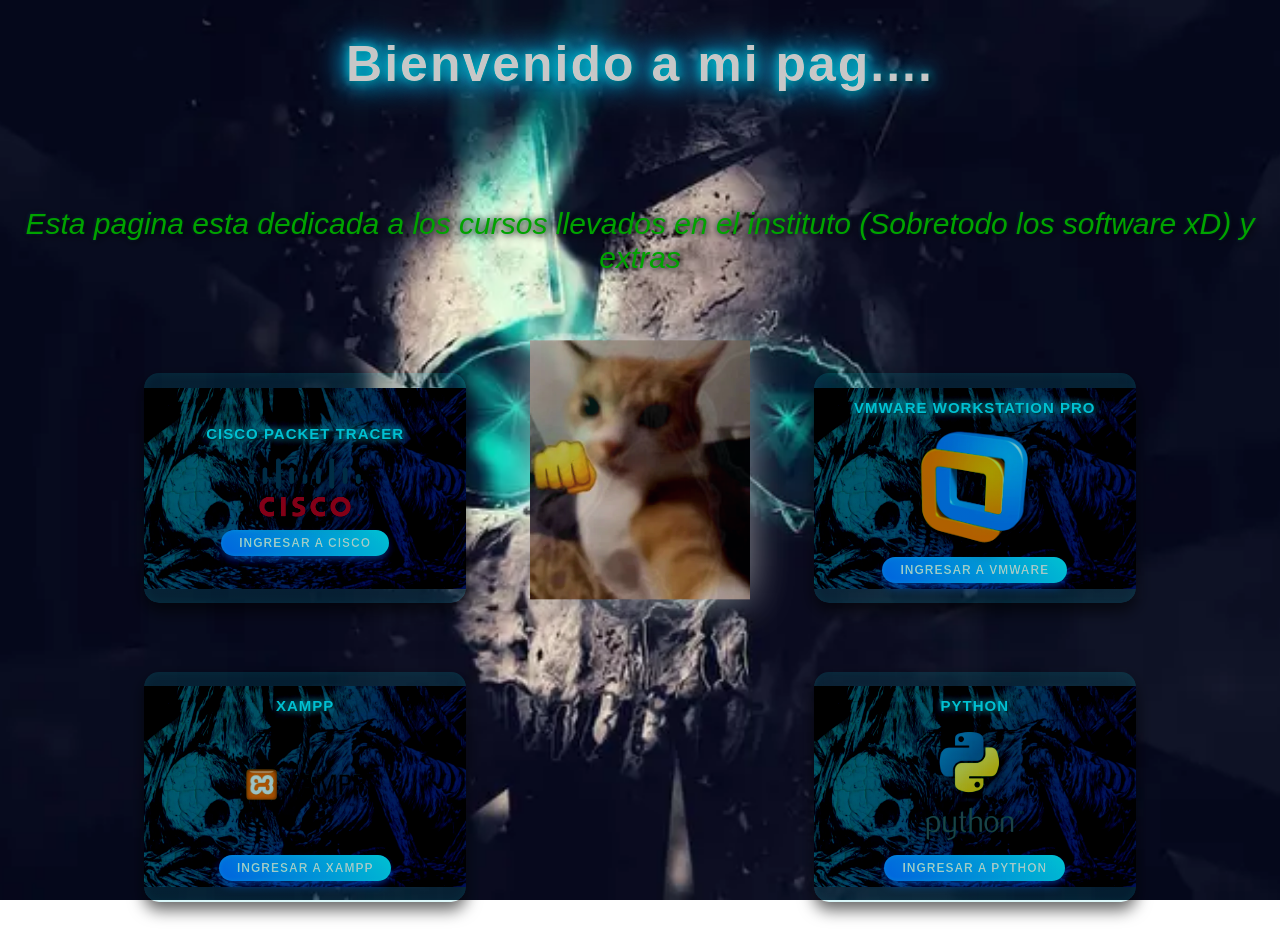
<file: index.html>
<!DOCTYPE html>
<html lang="es">
<head>
  <script async src="https://www.googletagmanager.com/gtag/js?id=G-1HJZ3S5678"></script>
  <script>
    window.dataLayer = window.dataLayer || [];
    function gtag(){dataLayer.push(arguments);}
    gtag('js', new Date());

    gtag('config', 'G-1HJZ3S5678');
  </script>

  <title>Pagina02</title>
  <link rel="icon" href="./imagenes/index/image01.webp" >
  <link rel="shorcut icon" href="./imagenes/index/image01.webp"> 
  <link rel="stylesheet" href="css/pag0.css">
</head>
<body>
  <h1>Bienvenido a mi pag....</h1>
  <p>Esta pagina esta dedicada a los cursos llevados en el instituto (Sobretodo los software xD) y extras</p>
  
  <div id="div1">
    <ul>
      <li>
        <h2>CISCO PACKET TRACER</h2>
        <img src="./imagenes/index/cisco.webp" id="cisco">
        <a href="Paginas/p_cisco.html" target="_self">Ingresar a Cisco</a>
      </li>
    </ul>  
  </div>
  
  <div id="div2">
    <ul>
      <li>  
        <h2>VMWARE WORKSTATION PRO</h2>
        <img src="./imagenes/index/vmware.webp">
        <a href="./Paginas/p_winserver.html" target="_self">Ingresar a Vmware</a>
      </li>
    </ul>  
  </div>
  
  <div id="div3">
    <ul>  
      <li>  
        <h2>XAMPP</h2>
        <img src="./imagenes/index/xampp.webp">
        <a href="./Paginas/p_xampp.html" target="_self">Ingresar a Xampp</a>
      </li>
    </ul>
  </div>
    
  <div id="div4">
    <ul>  
      <li>
        <h2>PYTHON</h2>
        <img src="./imagenes/index/python.webp">
        <a href="./Paginas/p_python.html" target="_self">Ingresar a Python</a>
      </li>
    </ul>
  </div>
  <img src="./imagenes/index/fondo.webp" id="pansy">


</body>
</html>
</file>
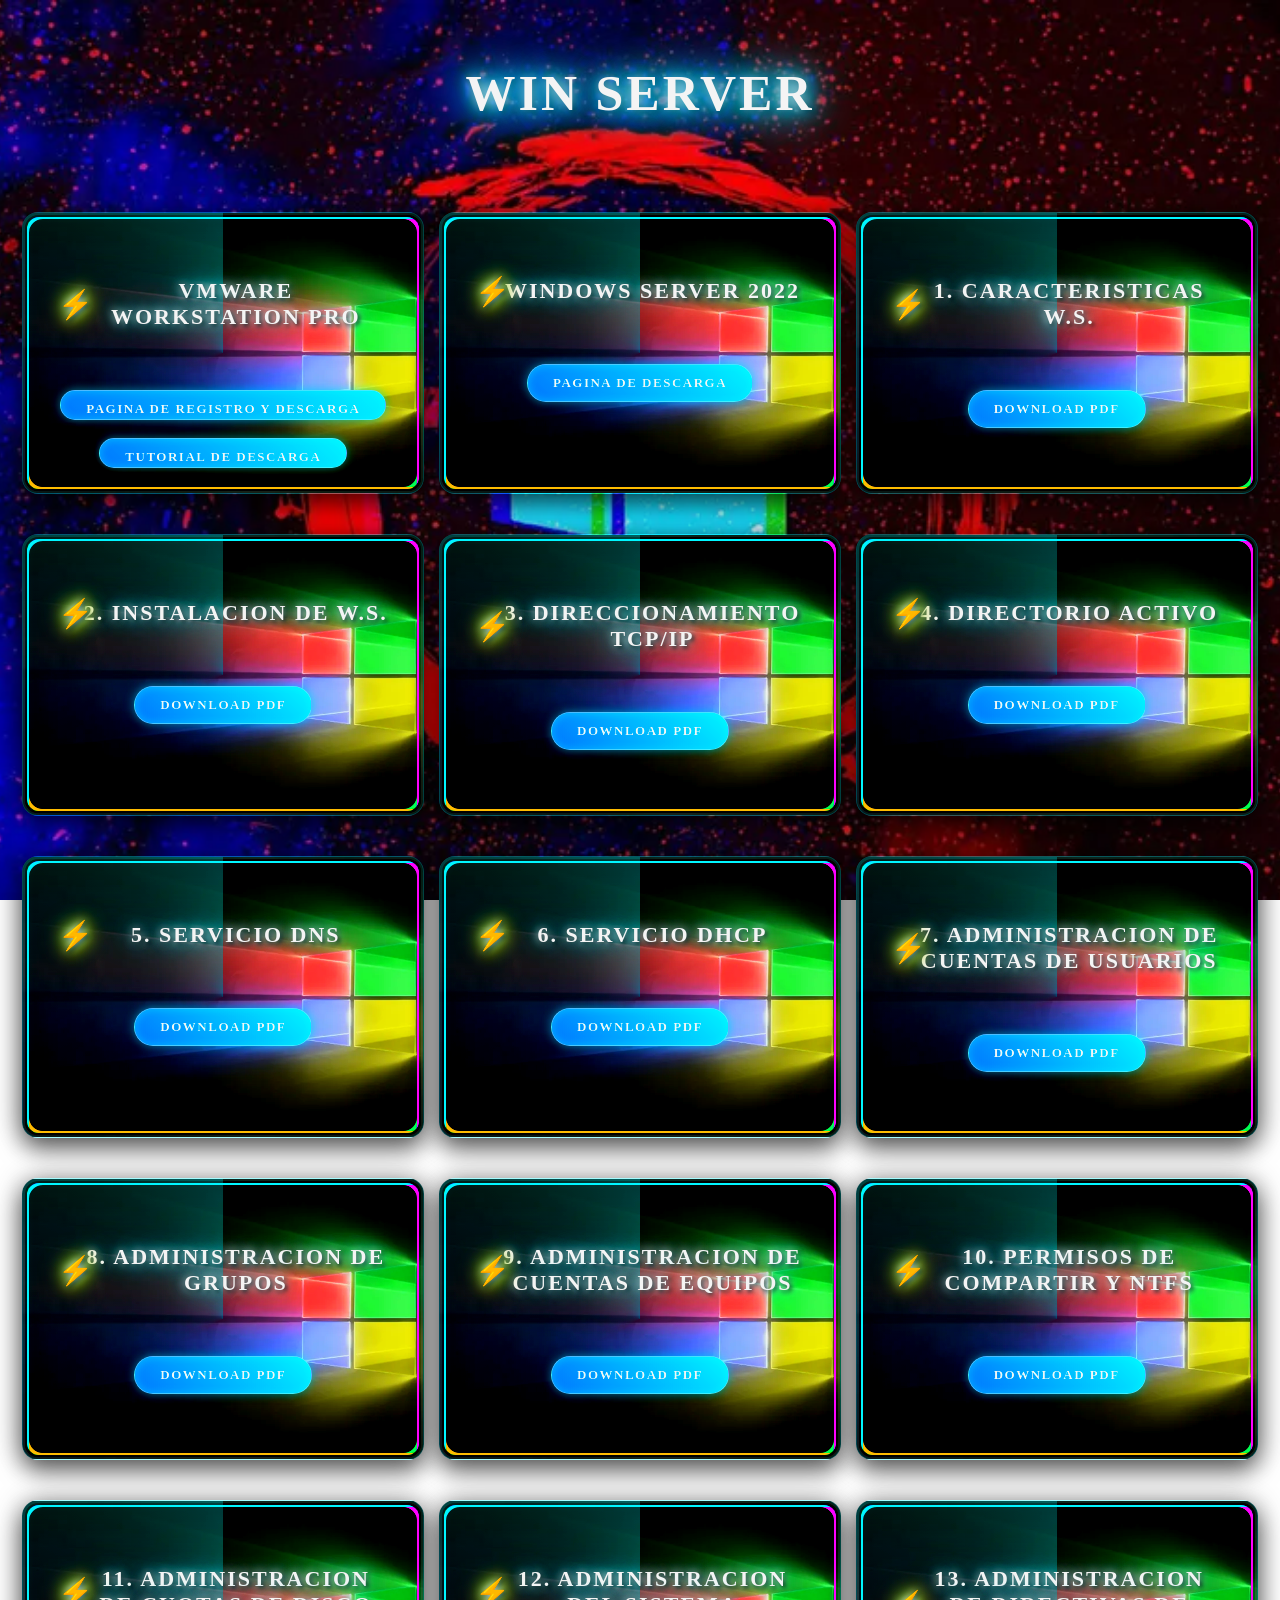
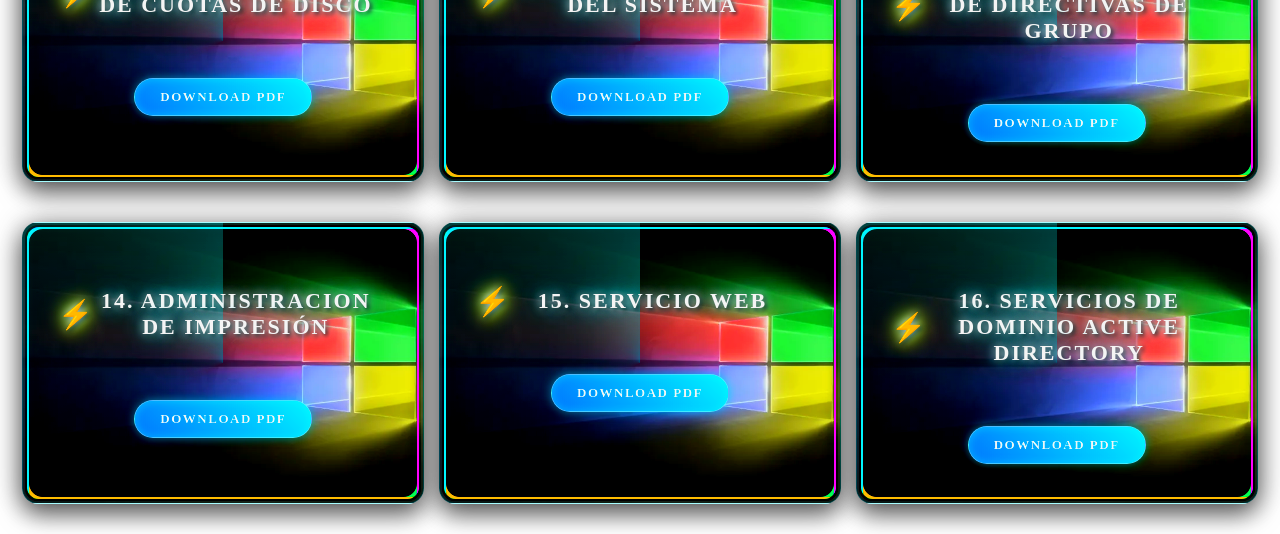
<file: Paginas/p_winserver.html>
<!DOCTYPE html>
<html lang="es">
<head>
  <script async src="https://www.googletagmanager.com/gtag/js?id=G-1HJZ3S5678"></script>
  <script>
    window.dataLayer = window.dataLayer || [];
    function gtag(){dataLayer.push(arguments);}
    gtag('js', new Date());
    gtag('config', 'G-1HJZ3S5678');
  </script>
  <title>win server interface</title>
  <link rel="icon" href="../imagenes/winserver/icono.webp">
  <link rel="stylesheet" href="../css/c_winserver.css">
</head>
<body>
  <h1>Win Server </h1>
  
  <div id="div1">
    <h2>Vmware Workstation Pro</h2>
    <a href="https://www.vmware.com/" target="_blank">Pagina de registro y descarga</a>
    <br>
    <a href="https://www.youtube.com/watch?v=Ry7elcmogPo" target="_blank">Tutorial de descarga</a>
  </div>

  <div id="div2">
    <h2>Windows Server 2022</h2>
    <a href="https://www.microsoft.com/es-es/evalcenter/download-windows-server-2022" target="_blank"> Pagina de Descarga</a>
  </div>

  <div id="div3">
    <h2>1. Caracteristicas W.S.</h2>
    <a href="../achivos_pdf/win_server_nro_1.pdf" download>Download PDF</a>
  </div>

  <div id="div1">
    <h2>2. Instalacion de W.S.</h2>
    <a href="../achivos_pdf/win_server_nro_2.pdf" download>Download PDF</a>
  </div>

  <div id="div2">
    <h2>3. Direccionamiento TCP/IP</h2>
    <a href="../achivos_pdf/win_server_nro_3.pdf" download>Download PDF</a>
  </div>

  <div id="div3">
    <h2>4. Directorio Activo</h2>
    <a href="../achivos_pdf/win_server_nro_4.pdf" download>Download PDF</a>
  </div>
  
  <div id="div1">
    <h2>5. Servicio DNS</h2>
    <a>Download PDF</a>
  </div>
  
  <div id="div2">
    <h2>6. Servicio DHCP</h2>
    <a>Download PDF</a>
  </div>

  <div id="div3">
    <h2>7. Administracion de Cuentas de Usuarios</h2>
    <a>Download PDF</a>
  </div>

  <div id="div1">
    <h2>8. Administracion de Grupos</h2>
    <a>Download PDF</a>
  </div>

  <div id="div2">
    <h2>9. Administracion de Cuentas de Equipos</h2>
    <a>Download PDF</a>
  </div>

  <div id="div3">
    <h2>10. Permisos de Compartir y NTFS</h2>
    <a>Download PDF</a>
  </div>

  <div id="div1">
    <h2>11. Administracion de Cuotas de Disco</h2>
    <a>Download PDF</a>
  </div>

  <div id="div2">
    <h2>12. Administracion del Sistema</h2>
    <a>Download PDF</a>
  </div>

  <div id="div3">
    <h2>13. Administracion de Directivas de Grupo</h2>
    <a>Download PDF</a>
  </div>

  <div id="div1">
    <h2>14. Administracion de Impresión</h2>
    <a>Download PDF</a>
  </div>

  <div id="div2">
    <h2>15. Servicio Web</h2>
    <a>Download PDF</a>
  </div>

  <div id="div3">
    <h2>16. Servicios de Dominio Active Directory</h2>
    <a>Download PDF</a>
  </div>
</body>
</html>
</file>
<file: css/pag0.css>
/* ==========================================
   🌟 ESTILOS GENERALES Y FONDO (LISTO PARA CALAVERA)
========================================== */
body{
    background-image: url(../imagenes/index/fondo.png); /* 📌 AQUÍ PONES TU IMAGEN DE CALAVERA */
    background-attachment: fixed;
    background-repeat: no-repeat;
    background-size: cover;
    background-position: center;
    
    /* 🎨 FILTROS MEJORADOS PARA FONDO OSCURO: Hace que la calavera se vea épica */
    filter: brightness(0.7) contrast(1.4) saturate(1.2); /* Más oscuridad y contraste */

    margin: 0;
    padding: 20px;
    font-family: 'Arial', sans-serif;

    display: flex;
    flex-wrap: wrap;
    justify-content: space-between;
    align-items: flex-start;
    gap: 50px 0;
    min-height: 100vh;
    overflow-x: hidden;
}

/* ==========================================
   ✨ TÍTULOS Y TEXTO PRINCIPAL (MÁS BRILLO)
========================================== */
h1 {
    text-align: center;
    color: #ffffff;
    font-size: 50px;
    letter-spacing: 2px;
    /* ✨ BRILLO MÁS FUERTE PARA QUE CORTE EL OSCURO */
    text-shadow: 0 0 10px #00f0ff, 
                 0 0 20px #00f0ff, 
                 0 0 30px #0088ff, 
                 0 0 40px #00ffff,
                 2px 2px 4px rgba(0,0,0,1);
    width: 100%;
    margin: 15px 0;
    animation: latido 2.5s infinite ease-in-out;
}

p {
    text-align: center;
    color: rgb(48, 209, 12);
    font-size: 30px;
    width: 100%;
    margin-bottom: 30px;
    text-shadow: 1px 1px 8px rgba(0,0,0,1), 0 0 5px rgba(0, 240, 255, 0.5);
    font-style: italic;
}

@keyframes latido {
    0%, 100% { transform: scale(1); }
    50% { transform: scale(1.05); }
}

/* ==========================================
   📦 ESTILOS DE LAS CAJAS
========================================== */
#div1, #div2, #div3, #div4 {
    background-image: url(../imagenes/index/divs.png);
    background-repeat: no-repeat;
    background-size: contain;
    background-position: center;
    
    width: 26%;
    height: 230px;
    padding: 20px;
    box-sizing: border-box;
    border-radius: 15px;
    
    transition: all 0.4s cubic-bezier(0.175, 0.885, 0.32, 1.275);
    cursor: pointer;
    position: relative;
    overflow: hidden;
    
    /* 🌑 SOMBRA MÁS MARCADA PARA DESTACAR SOBRE LA CALAVERA */
    box-shadow: 0 8px 16px rgba(0, 0, 0, 0.6), 
                inset 0 0 10px rgba(0, 255, 255, 0.08);
}

#div1, #div3 { clear: left; margin-left: 10%; }
#div2, #div4 { clear: right; margin-right: 10%; }

#div1::after, #div2::after, #div3::after, #div4::after {
    content: '';
    position: absolute;
    top: -100%;
    left: -100%;
    width: 300%;
    height: 300%;
    background: linear-gradient(
        to right bottom,
        rgba(255, 255, 255, 0) 0%,
        rgba(0, 240, 255, 0.15) 50%, /* Más visible */
        rgba(255, 255, 255, 0) 100%
    );
    transform: rotate(25deg);
    transition: all 0.6s ease;
}

/* 🎇 HOVER BRUTAL */
#div1:hover, #div2:hover, #div3:hover, #div4:hover {
    transform: translateY(-12px) scale(1.07);
    /* ✨ BRILLO AZUL ELÉCTRICO FUERTE */
    box-shadow: 0 20px 30px rgba(0, 0, 0, 0.6), 
                0 0 30px rgba(0, 240, 255, 0.9), 
                0 0 60px rgba(0, 136, 255, 0.6),
                0 0 90px rgba(0, 255, 255, 0.2),
                inset 0 0 15px rgba(255, 255, 255, 0.2);
    filter: brightness(1.5) saturate(2);
}
#div1:hover::after, #div2:hover::after, #div3:hover::after, #div4:hover::after { top: 100%; left: 100%; }

/* ==========================================
   🖼️ IMÁGENES / LOGOS
========================================== */
#div1 img, #div2 img, #div3 img, #div4 img {
    width: 120px;
    height: auto;
    display: block;
    margin: 12px auto;
    transition: all 0.4s ease;
    filter: drop-shadow(0 4px 8px rgba(0, 0, 0, 0.8)); /* Sombra negra fuerte */
}

#div1:hover img, #div2:hover img, #div3:hover img, #div4:hover img {
    transform: scale(1.3) rotate(8deg);
    filter: drop-shadow(0 0 10px #ffffff) 
            drop-shadow(0 0 25px #00f0ff) 
            drop-shadow(0 0 40px #0088ff) 
            brightness(1.8);
}

/* ==========================================
   📝 TEXTOS Y ENLACES
========================================== */
ul {
    list-style: none;
    padding: 0;
    margin: 0;
    height: 100%;
    display: flex;
    flex-direction: column;
    justify-content: center;
    align-items: center;
    text-align: center;
    gap: 10px;
}

h2 {
    font-size: 15px;
    margin: 0;
    font-weight: bold;
    text-transform: uppercase;
    letter-spacing: 1px;
    color: #00f0ff;
    text-shadow: 0 0 8px rgba(0, 240, 255, 1), 0 0 15px rgba(0, 240, 255, 0.7), 1px 1px 2px rgba(0,0,0,1);
    transition: all 0.3s ease;
}

#div1:hover h2, #div2:hover h2, #div3:hover h2, #div4:hover h2 {
    color: #ffcc00;
    text-shadow: 0 0 12px rgba(255, 204, 0, 1), 0 0 25px rgba(255, 136, 0, 0.9);
    transform: scale(1.1);
}

a {
    color: #ffffff;
    text-decoration: none;
    font-weight: bold;
    font-size: 12px;
    text-transform: uppercase;
    letter-spacing: 1px;
    padding: 6px 18px;
    border-radius: 20px;
    background: linear-gradient(45deg, #0088ff, #00f0ff);
    border: none;
    transition: all 0.3s ease;
    box-shadow: 0 4px 10px rgba(0, 136, 255, 0.6), inset 0 0 5px rgba(255,255,255,0.3);
}

a:hover {
    transform: scale(1.15) translateY(-3px);
    background: linear-gradient(45deg, #ff0080, #ffcc00);
    box-shadow: 0 6px 15px rgba(255, 0, 128, 0.7), 
                0 0 20px rgba(255, 204, 0, 0.7);
    color: #fff;
}

/* ==========================================
   💖 IMAGEN PANSY (LA REINA DEL CENTRO)
   💥 AHORA BRILLA CONTRA LA CALAVERA
========================================== */
#pansy {
    position: fixed; 
    left: 50%;
    top: 50%;
    transform: translate(-50%, -50%); 
    width: 220px;
    height: auto;
    z-index: 10; 
    opacity: 0.9; /* Más visible */
    pointer-events: none;
    transition: all 0.5s ease;
    filter: drop-shadow(0 0 20px rgba(255, 255, 255, 0.8));
    
    /* 💓 ANIMACIÓN: Flota y cambia colores entre AZUL - ROSA - BLANCO */
    animation: flotar 4s infinite alternate ease-in-out, 
               brillarColores 6s infinite ease-in-out;
}

@keyframes flotar {
    0% { transform: translate(-50%, -50%) translateY(-10px) rotate(-1deg); }
    100% { transform: translate(-50%, -50%) translateY(10px) rotate(1deg); }
}

@keyframes brillarColores {
    0% { filter: drop-shadow(0 0 20px #ffffff) drop-shadow(0 0 40px #00f0ff); }
    33% { filter: drop-shadow(0 0 20px #ffffff) drop-shadow(0 0 40px #ff00ff); }
    66% { filter: drop-shadow(0 0 20px #ffffff) drop-shadow(0 0 40px #ffcc00); }
    100% { filter: drop-shadow(0 0 20px #ffffff) drop-shadow(0 0 40px #00f0ff); }
}

body:hover #pansy {
    width: 240px;
    filter: drop-shadow(0 0 30px #ffffff) 
            drop-shadow(0 0 60px #ff00ff) 
            drop-shadow(0 0 90px #00f0ff) 
            brightness(1.3);
}

#div1, #div2, #div3, #div4 { position: relative; z-index: 5; }
</file>
<file: css/c_winserver.css>
/* --- TU FONDO Y ESTRUCTURA --- */
body{
    background-image: url(../imagenes/winserver/fondo.png);
    background-size: cover;
    background-repeat: no-repeat;
    background-position: center;
    background-attachment: fixed;
    filter: brightness(0.85) contrast(1.3) saturate(1.4);
    margin: 0;
    padding: 30px;
    box-sizing: border-box;
    display: grid;
    grid-template-columns: repeat(3, 1fr);
    gap: 40px 30px; 
    justify-items: center;
    min-height: 100vh;
    position: relative;
    overflow-x: hidden;
}

h1 {
    grid-column: 1 / -1; 
    text-align: center;
    font-size: 50px;
    color: #ffffff;
    margin-bottom: 50px;
    font-weight: bold;
    letter-spacing: 3px;
    text-transform: uppercase;
    text-shadow: 0 0 15px #ffffff, 
                 0 0 30px #00f0ff, 
                 0 0 45px #0088ff, 
                 0 0 60px #00ffff,
                 3px 3px 5px rgba(0,0,0,0.8);
    animation: latido 3s infinite ease-in-out;
}

@keyframes latido {
    0%, 100% { transform: scale(1); }
    50% { transform: scale(1.04); }
}

/* ==========================================
   📦 TUS CAJAS: IMAGEN 100% VISIBLE Y CLARA
========================================== */
#div1, #div2, #div3 {
    /* TU IMAGEN AL FRENTE, SIN NADA QUE LA TAPE NI OSCUREZCA */
    background-image: url(../imagenes/winserver/div.webp);
    background-size: cover;
    background-repeat: no-repeat;
    background-position: center;
    
    width: 100%;          
    max-width: 360px;     
    height: 230px; 
    position: relative;
    border-radius: 16px;
    
    box-shadow: 
        0 10px 25px rgba(0, 0, 0, 0.6), 
        inset 0 0 0 2px rgba(255, 255, 255, 0.15),
        inset 0 0 15px rgba(0, 240, 255, 0.1),
        0 0 30px rgba(0, 0, 0, 0.3);
    
    display: flex;
    flex-direction: column;
    justify-content: flex-start;
    align-items: center;
    padding: 25px 20px;
    overflow: hidden;
    transition: all 0.5s cubic-bezier(0.175, 0.885, 0.32, 1.275);
    border: 1px solid rgba(0, 240, 255, 0.35);
}

/* BRILLO GIRATORIO (ES TRANSPARENTE, SOLO ILUMINA) */
#div1::before, #div2::before, #div3::before {
    content: '';
    position: absolute;
    top: -50%;
    left: -50%;
    width: 200%;
    height: 200%;
    background: conic-gradient(
        transparent, 
        transparent, 
        transparent, 
        rgba(0, 240, 255, 0.4)
    );
    animation: girar 4s linear infinite;
    z-index: 1;
    opacity: 0.7;
}

@keyframes girar {
    0% { transform: rotate(0deg); }
    100% { transform: rotate(360deg); }
}

/* MARCO DECORATIVO: SOLO LÍNEAS, FONDO TRANSPARENTE */
#div1::after, #div2::after, #div3::after {
    content: '';
    position: absolute;
    inset: 4px;
    border-radius: 12px;
    background: transparent;
    z-index: 2;
    box-shadow: 
        inset 4px 4px 0 -2px #00f0ff,
        inset -4px 4px 0 -2px #ff00ff,
        inset 4px -4px 0 -2px #ffcc00,
        inset -4px -4px 0 -2px #00ff88;
    transition: all 0.3s ease;
}

/* ==========================================
   🎇 HOVER: EFECTOS SIN TAPAR NADA
========================================== */
#div1:hover, #div2:hover, #div3:hover {
    transform: translateY(-15px) scale(1.08) rotateX(3deg);
    box-shadow: 
        0 25px 40px rgba(0, 0, 0, 0.7), 
        inset 0 0 0 2px rgba(255, 255, 255, 0.3),
        inset 0 0 30px rgba(0, 240, 255, 0.2),
        0 0 50px rgba(0, 240, 255, 0.5),
        0 0 100px rgba(255, 0, 255, 0.35);
    filter: brightness(1.6) saturate(2.2);
}

#div1:hover::before, #div2:hover::before, #div3:hover::before {
    animation-duration: 1s; 
}

#div1:hover::after, #div2:hover::after, #div3:hover::after {
    box-shadow: 
        inset 4px 4px 0 -1px #00f0ff,
        inset -4px 4px 0 -1px #ff00ff,
        inset 4px -4px 0 -1px #ffcc00,
        inset -4px -4px 0 -1px #00ff88,
        0 0 20px rgba(0, 240, 255, 0.2) inset;
}

/* ==========================================
   ✨ TEXTO: ✅ AHORA MÁS GRANDE Y LEGIBLE
========================================== */
h2 {
    position: relative;
    /* 🔴 AQUÍ LO CAMBIÉ: ANTES ERA 17px, AHORA ES 22px */
    font-size: 22px; 
    margin: 40px 0 60px 0; 
    font-weight: 900;
    text-transform: uppercase;
    letter-spacing: 2px;
    color: #ffffff; 
    text-shadow: 0 0 10px rgba(255, 255, 255, 1), 
                 0 0 20px rgba(0, 240, 255, 0.9),
                 2px 2px 4px rgba(0,0,0,0.95);
    transition: all 0.4s ease;
    text-align: center;
    width: 85%;
    z-index: 3;
    padding-left: 25px;
}

/* ÍCONOS */
h2::before {
    content: '⚡';
    position: absolute;
    left: 0;
    top: 50%;
    transform: translateY(-50%);
    /* TAMBIÉN AGRANDÉ UN POCO EL ÍCONO PARA QUE HAGA JUEGO */
    font-size: 28px; 
    color: #ffcc00;
    filter: drop-shadow(0 0 8px #ffcc00);
    transition: all 0.4s ease;
}

#div1:nth-child(3n+1) h2::before { content: '🛠️'; color: #00f0ff; filter: drop-shadow(0 0 8px #00f0ff); }
#div2:nth-child(3n+2) h2::before { content: '🌐'; color: #00ff88; filter: drop-shadow(0 0 8px #00ff88); }
#div3:nth-child(3n+3) h2::before { content: '👤'; color: #ff00ff; filter: drop-shadow(0 0 8px #ff00ff); }

#div1:hover h2, #div2:hover h2, #div3:hover h2 {
    transform: scale(1.15);
    letter-spacing: 3px;
    color: #ffcc00;
    text-shadow: 0 0 15px #ffcc00, 0 0 30px #ff8800;
}

#div1:hover h2::before, #div2:hover h2::before, #div3:hover h2::before {
    transform: translateY(-50%) scale(1.3) rotate(15deg);
}

/* ==========================================
   🔗 ENLACE / BOTÓN
========================================== */
a {
    position: relative;
    z-index: 3;
    color: #ffffff;
    text-decoration: none;
    font-weight: bold;
    font-size: 13px;
    text-transform: uppercase;
    letter-spacing: 1.5px;
    padding: 10px 25px;
    border-radius: 30px;
    background: linear-gradient(45deg, #0088ff, #00f0ff);
    border: 1px solid rgba(255, 255, 255, 0.5);
    transition: all 0.4s ease;
    box-shadow: 
        0 0 10px rgba(0, 240, 255, 0.5), 
        inset 0 0 8px rgba(255, 255, 255, 0.4);
    display: inline-block;
    overflow: hidden;
}

a::before {
    content: '';
    position: absolute;
    top: 0;
    left: -100%;
    width: 100%;
    height: 100%;
    background: linear-gradient(45deg, #00f0ff, #ff00ff);
    transition: left 0.4s ease;
    z-index: -1;
}

a:hover {
    transform: scale(1.2) translateY(-5px); 
    border-color: #ff00ff;
    box-shadow: 
        0 0 20px rgba(255, 0, 255, 0.7), 
        0 0 40px rgba(255, 0, 255, 0.4),
        inset 0 0 8px rgba(255, 255, 255, 0.3);
    color: #fff;
    text-shadow: 0 0 5px #ffffff;
}

a:hover::before {
    left: 0;
}
</file>
